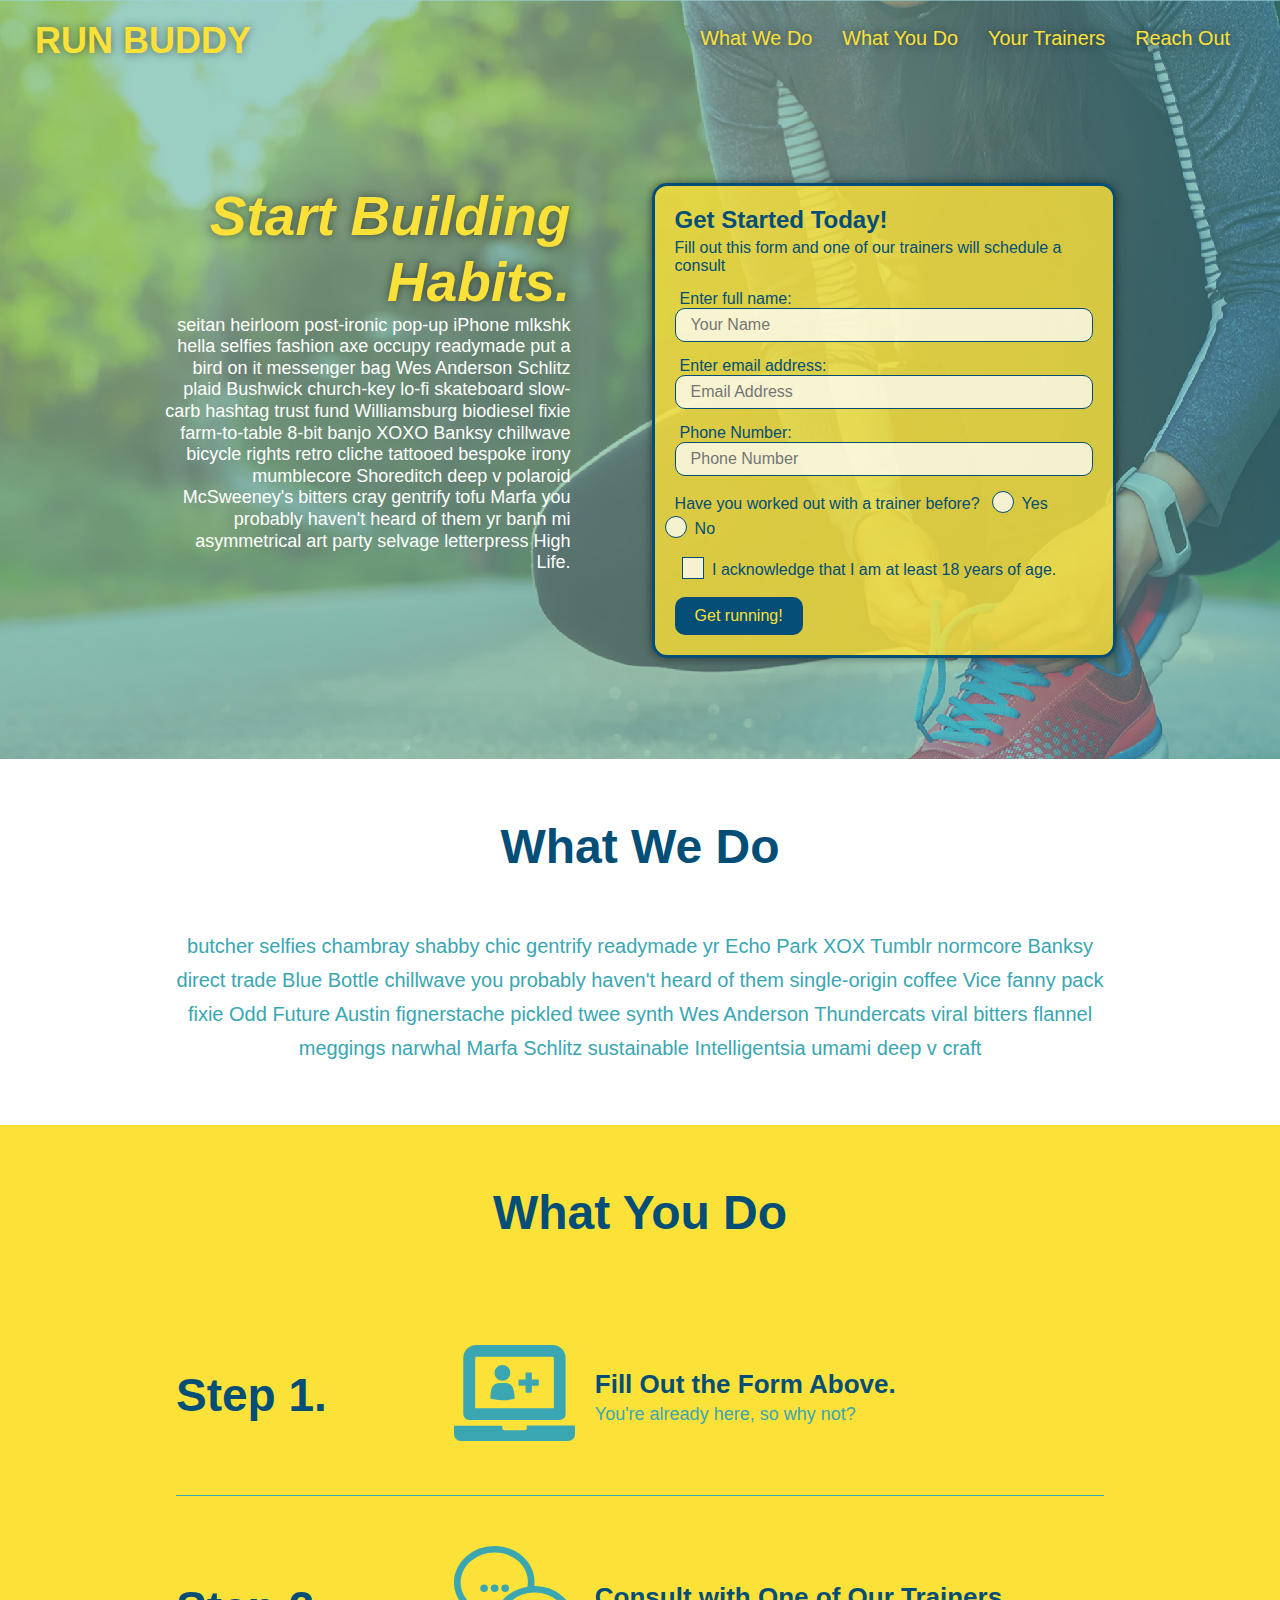
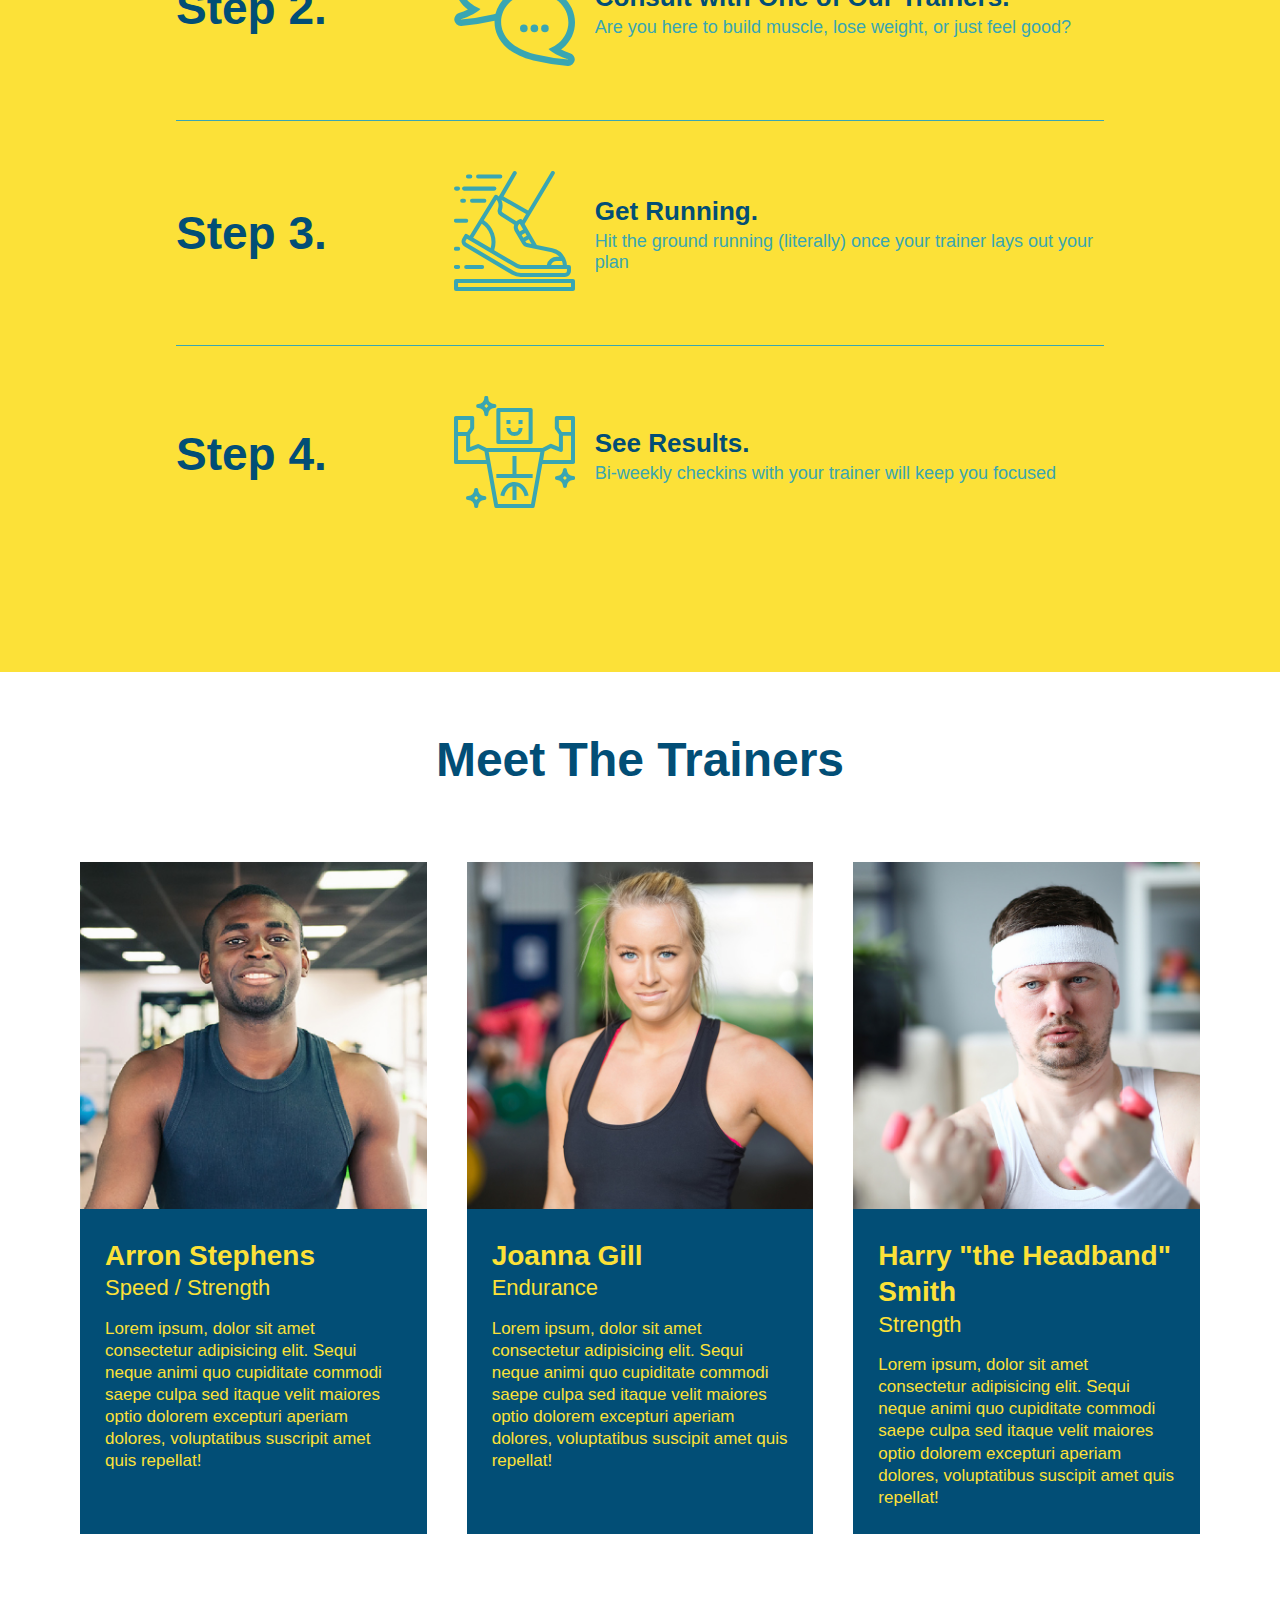
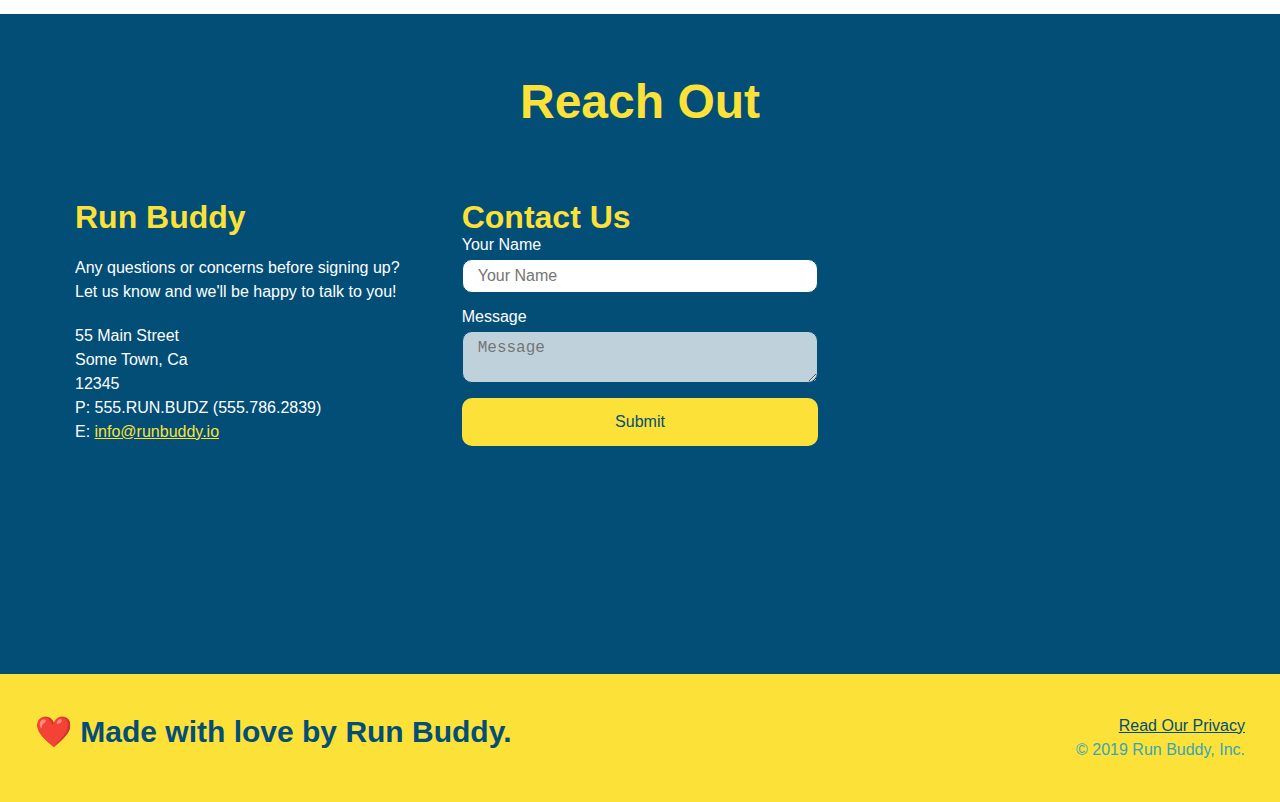
<file: index.html>
<!DOCTYPE html>
<html lang="en">

<head>
    <meta charset="UTF-8" />
    <meta name="viewport" content="width=device-width, initial-scale=1.0" />
    <title>RUN BUDDY</title>
    <link rel="stylesheet" href="./assets/css/style.css" />
</head>

<body>
    <!-- navigation -->
    <header>
        <h1>
            <a href="/">
                RUN BUDDY
            </a>
        </h1>
        <nav>
            <!-- Unordered list element -->
            <ul>
                <!-- List item element-->
                <li>
                    <!-- Anchor element -->
                    <a href="#what-we-do">What We Do</a>
                </li>
                <li>
                    <a href="#what-you-do">What You Do</a>
                </li>
                <li>
                    <a href="#your-trainers">Your Trainers</a>
                </li>
                <li>
                    <a href="#reach-out">Reach Out</a>
                </li>
            </ul>
        </nav>
    </header>

    <!-- hero/jumbotron -->
    <section class="hero">
        <div class="hero-cta">
            <h2>Start Building Habits.</h2>
            <p>
              seitan heirloom post-ironic pop-up iPhone mlkshk hella selfies fashion axe occupy readymade put a bird on it messenger bag Wes Anderson Schlitz plaid Bushwick church-key lo-fi skateboard slow-carb hashtag trust fund Williamsburg biodiesel fixie farm-to-table 8-bit banjo XOXO Banksy chillwave bicycle rights retro cliche tattooed bespoke irony mumblecore Shoreditch deep v polaroid McSweeney's bitters cray gentrify tofu Marfa you probably haven't heard of them yr banh mi asymmetrical art party selvage letterpress High Life.
            </p>
          </div>
        <div class="hero-form">
            <h3>Get Started Today!</h3>
            <p>Fill out this form and one of our trainers will schedule a consult</p>
            <form>
                <label for="name">Enter full name:</label>
                <input type="text" placeholder="Your Name" name="name" id="name" class="form-input" />
                <label for="email">Enter email address:</label>
                <input type="text" placeholder="Email Address" name="email" id="email" class="form-input"/>
                <label for="phone">Phone Number:</label>
                <input type="text" placeholder="Phone Number" name="phone" id="phone" class="form-input"/>
                <p>
                    Have you worked out with a trainer before?
                    <span class="radio-wrapper">
                        <input type="radio" name="trainer-confirm" id="trainer-yes" />
                        <label for="trainer-yes">Yes</label>
                    </span>
                    <span class="radio-wrapper">
                        <input type="radio" name="trainer-confirm" id="trainer-no" />
                        <label for="trainer-no">No</label>
                    </span>
                </p>
                <p>
                    <span class="checkbox-wrapper">
                        <input type="checkbox" name="age-confirm" id="checkbox" />    
                        <label for="checkbox">I acknowledge that I am at least 18 years of age.</label>
                    </span>
                </p>
                <button type="submit">
                    Get running!
                </button>
            </form>
        </div>
    </section>

        <!-- "what we do" section -->
        <section id="what-we-do" class="intro">
            <div class="flex-row">
                <h2 class="section-title primary-border">What We Do</h2>
            </div>
            <div class="flex-row">
                <p>
                    butcher selfies chambray shabby chic gentrify readymade yr Echo Park XOX Tumblr normcore Banksy direct trade Blue
                    Bottle chillwave you probably haven't heard of them single-origin coffee Vice fanny pack fixie Odd Future Austin 
                    fignerstache pickled twee synth Wes Anderson Thundercats viral bitters flannel meggings narwhal Marfa Schlitz 
                    sustainable Intelligentsia umami deep v craft
                </p>
            </div>
        </section>

        <!-- "what you do" section-->
        <section id="what-you-do" class="steps">
            <div class="flex-row">
                <h2 class="section-title secondary-border">What You Do</h2>
            </div>

            <div class="step">
                <h3>Step 1.</h3>
                <div class="step-info">
                    <div class="step-img">
                        <img src="./assets/images/step-1.svg" alt="" />
                    </div>
                    <div class="step-text"> 
                        <h4>Fill Out the Form Above.</h4>
                        <p>You're already here, so why not?</p>
                    </div>
                </div>
            </div>        

            <div class="step">
                <h3>Step 2.</h3>
                <div class="step-info">
                    <div class="step-img">
                        <img src="./assets/images/step-2.svg" alt="" />
                    </div>
                    <div class="step-text"> 
                        <h4>Consult with One of Our Trainers.</h4>
                        <p>Are you here to build muscle, lose weight, or just feel good?</p>
                    </div>
                </div>
            </div>

            <div class="step">
                <h3>Step 3.</h3>
                <div class="step-info">
                    <div class="step-img">
                        <img src="./assets/images/step-3.svg" alt="" />
                    </div>
                    <div class="step-text"> 
                        <h4>Get Running.</h4>
                        <p>Hit the ground running (literally) once your trainer lays out your plan</p>
                    </div>
                </div>
            </div>

            <div class="step">
                <h3>Step 4.</h3>
                <div class="step-info">
                    <div class="step-img">
                        <img src="./assets/images/step-4.svg" alt="" />
                    </div>
                    <div class="step-text"> 
                        <h4>See Results.</h4>
                        <p>Bi-weekly checkins with your trainer will keep you focused</p>
                    </div>
                </div>
            </div>
        </section>

        <!-- "meet the trainers" section -->
        <section id="your-trainers">
            <div class="flex-row">
                <h2 class="section-title primary-border">Meet The Trainers</h2>
            </div>

            <div class="trainers">
                <article class="trainer">
                    <img src="./assets/images/trainer-1.jpg" alt="Arron Stephens in his workout, ready to pump iron" />
                    <div class="trainer-bio">
                        <h3>Arron Stephens</h3>
                        <h4>Speed / Strength</h4>
                        <p>
                        Lorem ipsum, dolor sit amet consectetur adipisicing elit. Sequi neque animi quo cupiditate commodi saepe culpa 
                        sed
                        itaque velit maiores optio dolorem excepturi aperiam dolores, voluptatibus suscripit amet quis repellat!
                        </p>
                    </div>
                </article>

                <!-- second trainer bio -->
                <article class= "trainer">
                    <img src="./assets/images/trainer-2.jpg" alt="Joanna Gill cooling off after a workout" />
                    <div class="trainer-bio">
                        <h3>Joanna Gill</h3>
                        <h4>Endurance</h4>
                        <p>
                            Lorem ipsum, dolor sit amet consectetur adipisicing elit. Sequi neque animi quo cupiditate commodi saepe culpa
                            sed
                            itaque velit maiores optio dolorem excepturi aperiam dolores, voluptatibus suscipit amet quis repellat!
                        </p>
                    </div>
                </article>
                

                <!-- third trainer bio -->
                <article class="trainer">
                <img src="./assets/images/trainer-3.jpg" alt="Harry Smith wearing a headband and lifting comically small pink weights" />
                    <div class="trainer-bio">
                        <h3>Harry "the Headband" Smith</h3>
                        <h4>Strength</h4>
                        <p>
                            Lorem ipsum, dolor sit amet consectetur adipisicing elit. Sequi neque animi quo cupiditate commodi saepe culpa 
                            sed
                            itaque velit maiores optio dolorem excepturi aperiam dolores, voluptatibus suscipit amet quis repellat!
                        </p>
                    </div>
                </article>
            </div>    
        </section>

        <!-- "reach out" section -->
        <section id="reach-out" class="contact">
            <div class ="flex-row">
                <h2 class="section-title secondary-border">Reach Out</h2>
            </div>
            <div class="contact-info">
                <div>
                    <h3>Run Buddy</h3>
                    <p>
                        Any questions or concerns before signing up?
                        <br />
                        Let us know and we'll be happy to talk to you!
                    </p>

                    <address>
                        55 Main Street <br />
                        Some Town, Ca <br />
                        12345<br />
                        P: 555.RUN.BUDZ (555.786.2839)<br />
                        E: <a href="mailto:info@runbuddy.io">info@runbuddy.io</a>
                    </address>

                </div>

                <div class="contact-form">
                    <h3>Contact Us</h3>
                    <form>
                       <label for="contact-name">Your Name</label>
                       <input type="text" id="contact-name" placeholder="Your Name" />
                  
                       <label for="contact-message">Message</label>
                       <textarea id="contact-message" placeholder="Message"></textarea>
                  
                       <button type="submit">Submit</button>
                    </form>
                </div>
                
                <iframe
                    src="https://www.google.com/maps/embed?pb=!1m18!1m12!1m3!1d3234.9745314530587!2d-86.46523548436878!3d35.825100580161035!2m3!1f0!2f0!3f0!3m2!1i1024!2i768!4f13.1!3m3!1m2!1s0x8863f6540aa72759%3A0x8a58e67d8eaa101c!2s1941%20Alysheba%20Run%2C%20Murfreesboro%2C%20TN%2037128!5e0!3m2!1sen!2sus!4v1613347641518!5m2!1sen!2sus" width="600" height="450" frameborder="0" style="border:0;" allowfullscreen="" aria-hidden="false" tabindex="0"
                    frameborder="0" style="border:0" allowfullscreen>
                </iframe>
                
            </div>
        </section>

        <!-- footer -->
        <footer>
            <h2>❤️ Made with love by Run Buddy.</h2>
            <div>
                <a href="./privacy-policy.html">Read Our Privacy</a><br />
                &copy; 2019 Run Buddy, Inc.
            </div>
        </footer>
    </body>

</html>
</file>
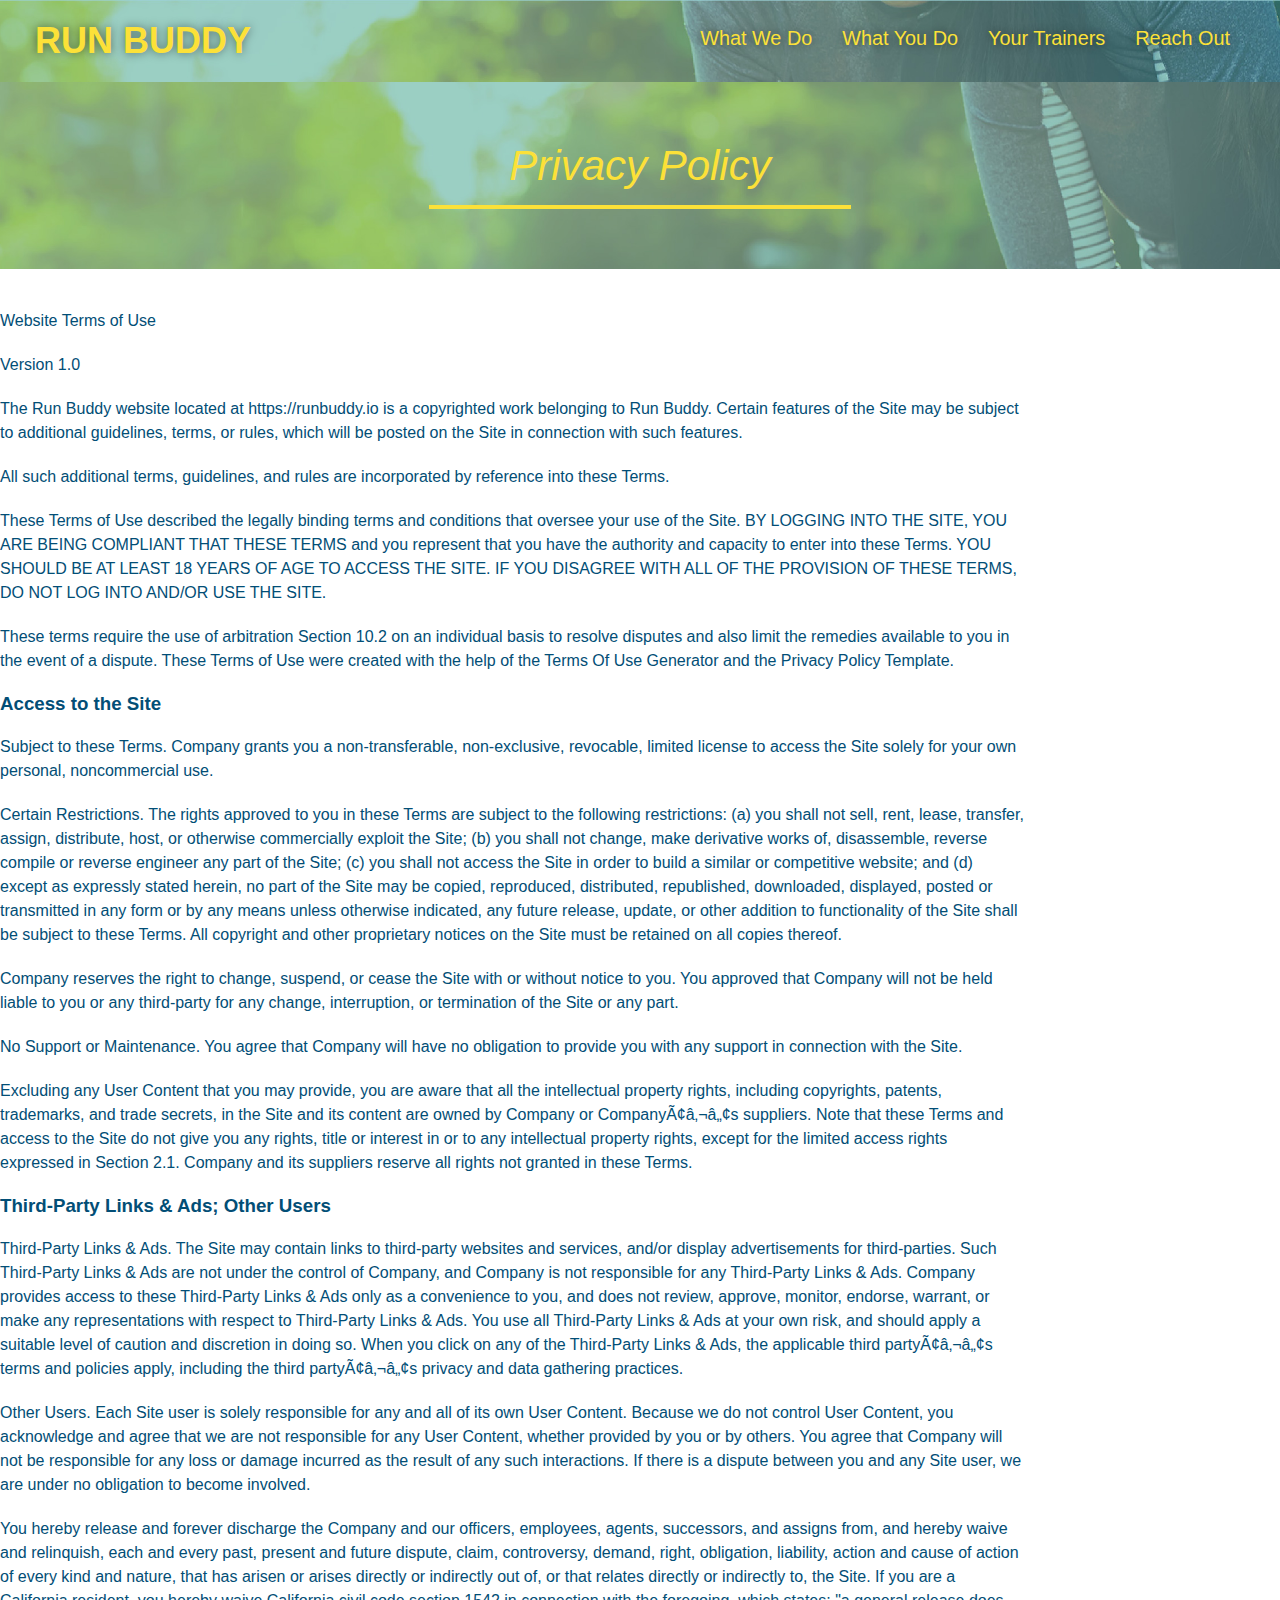
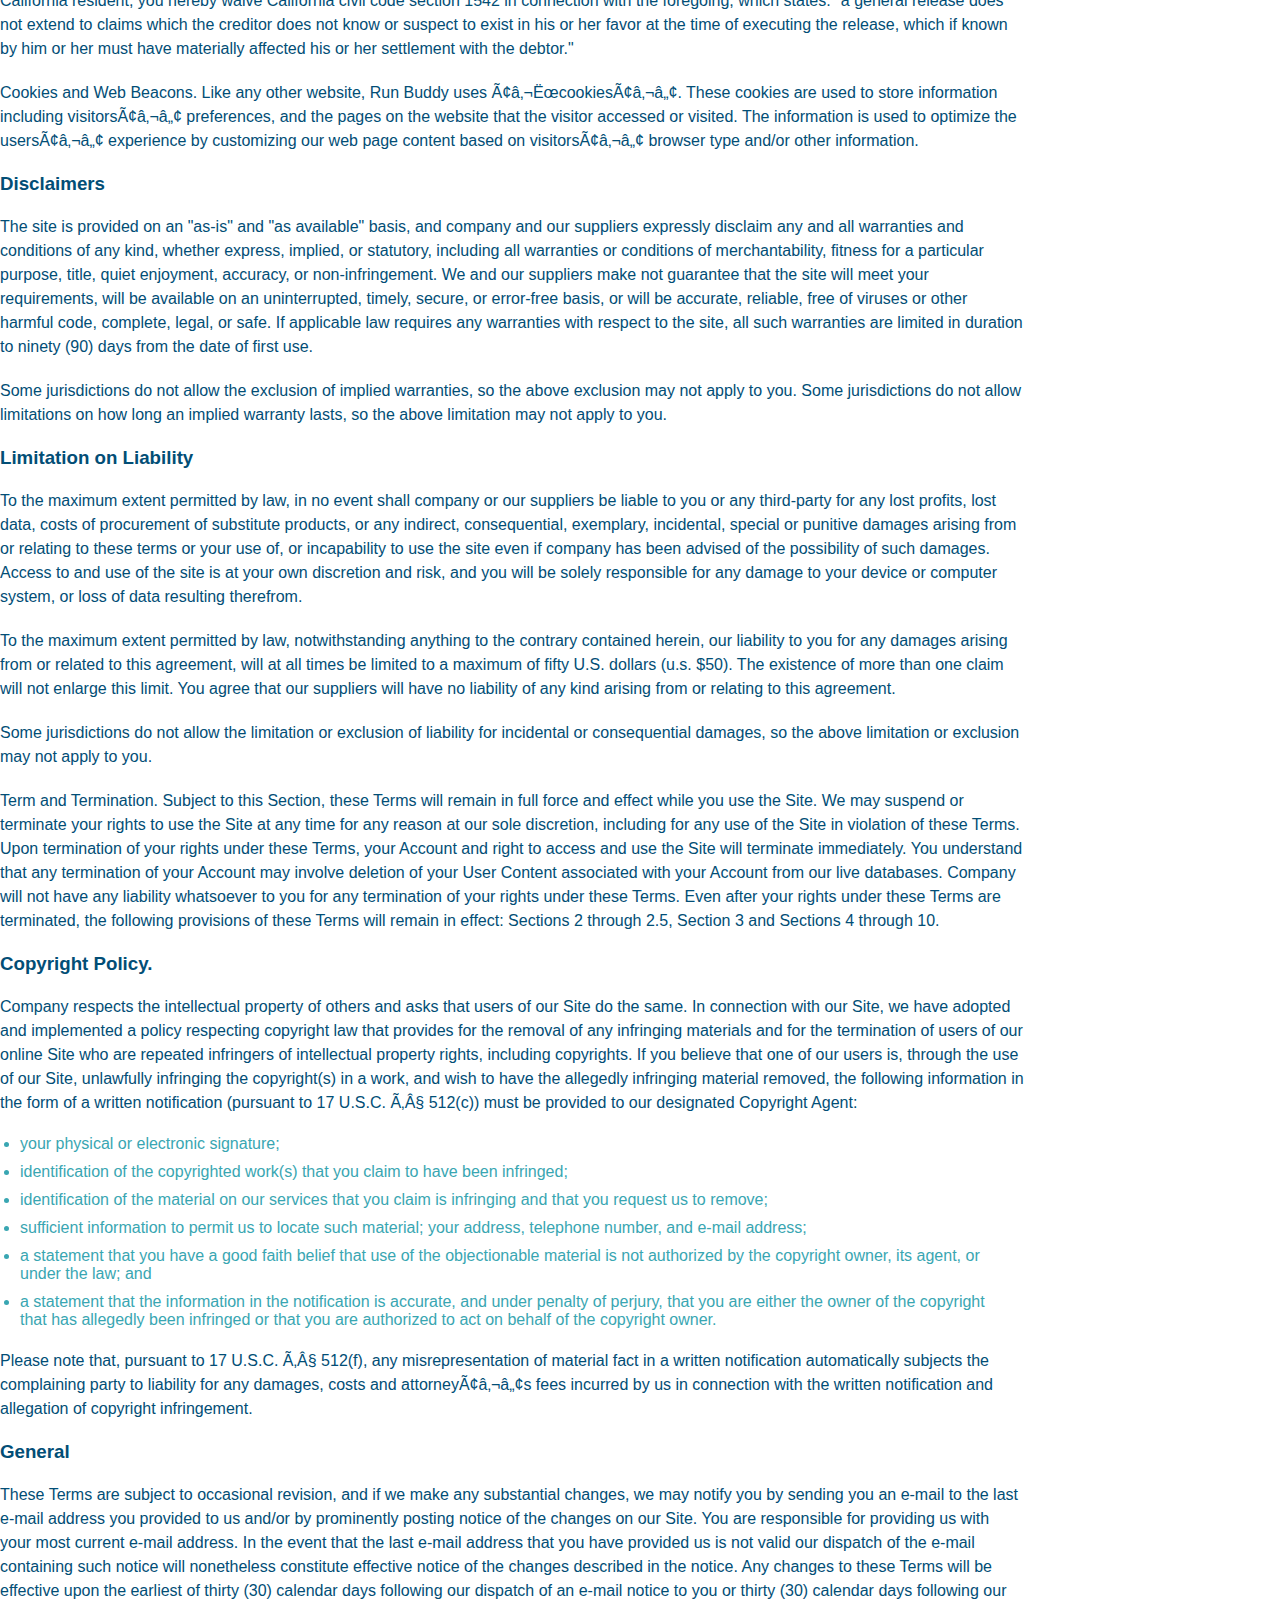
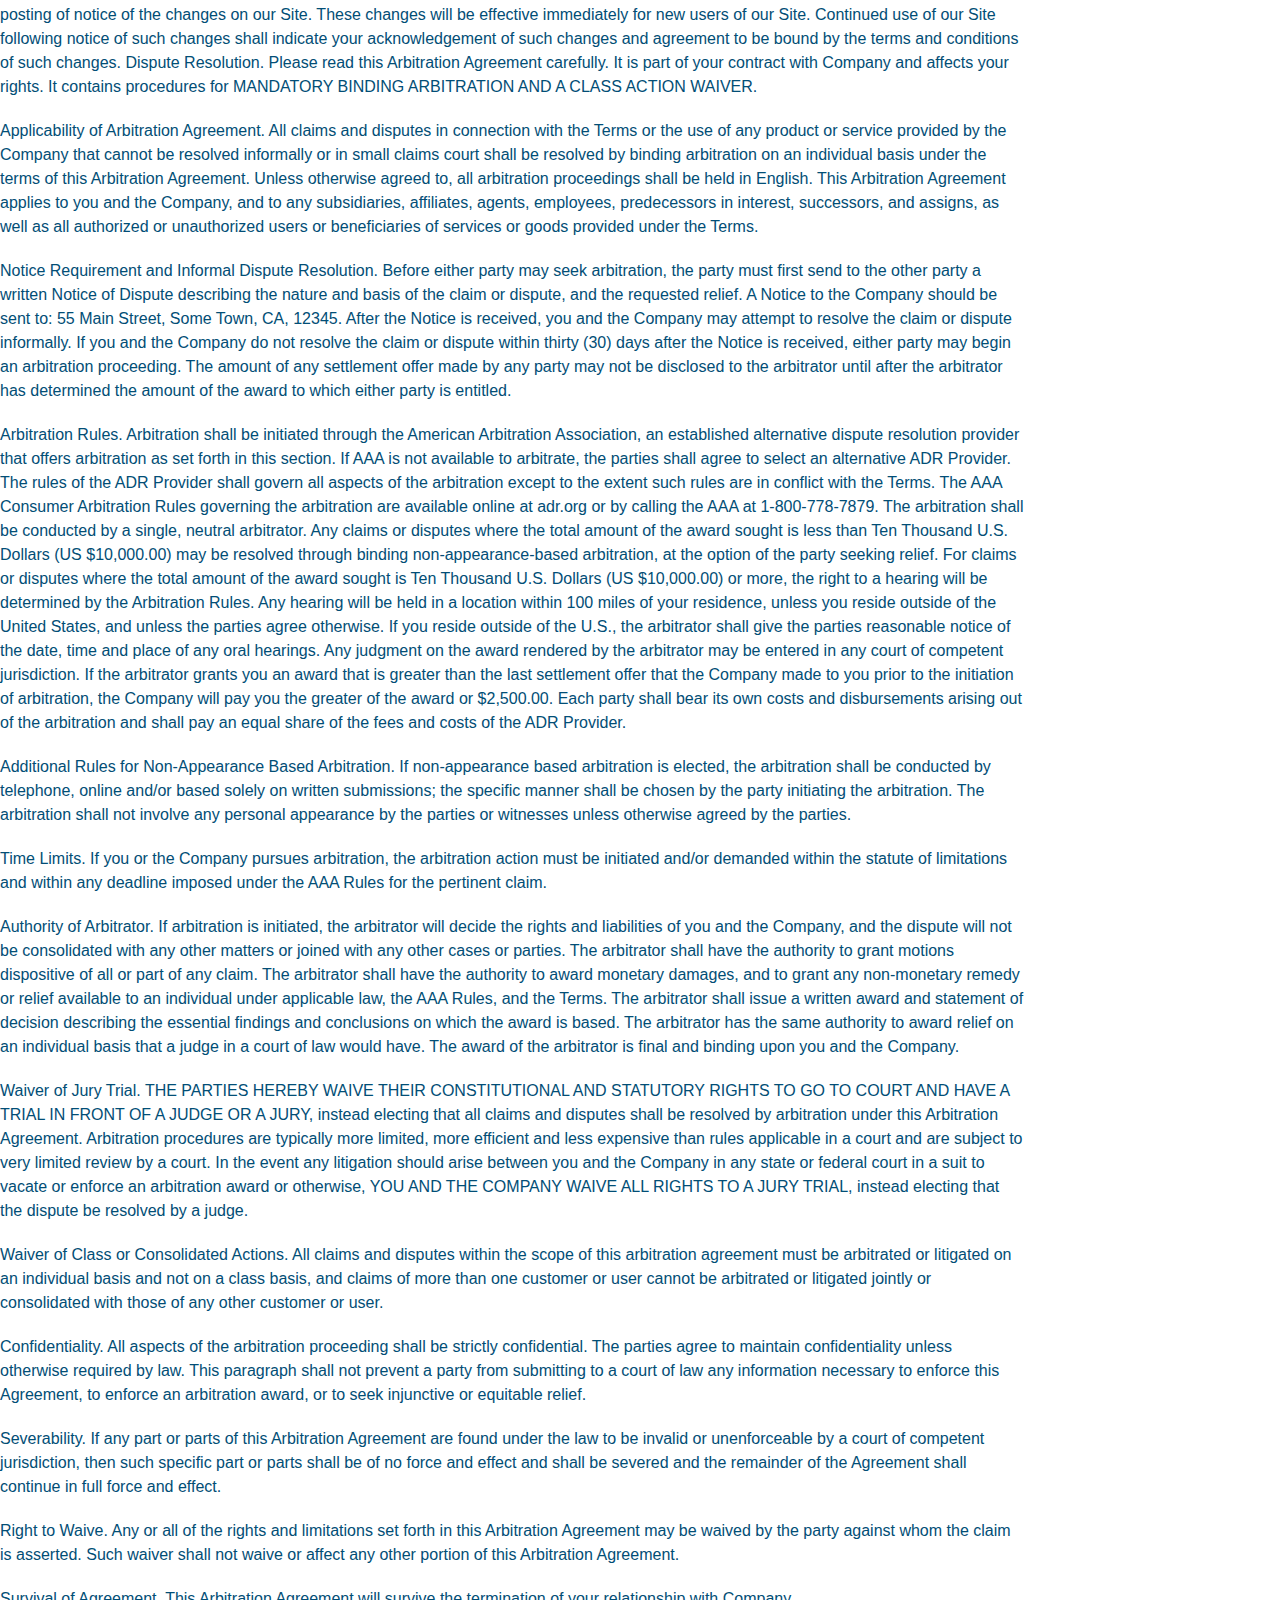
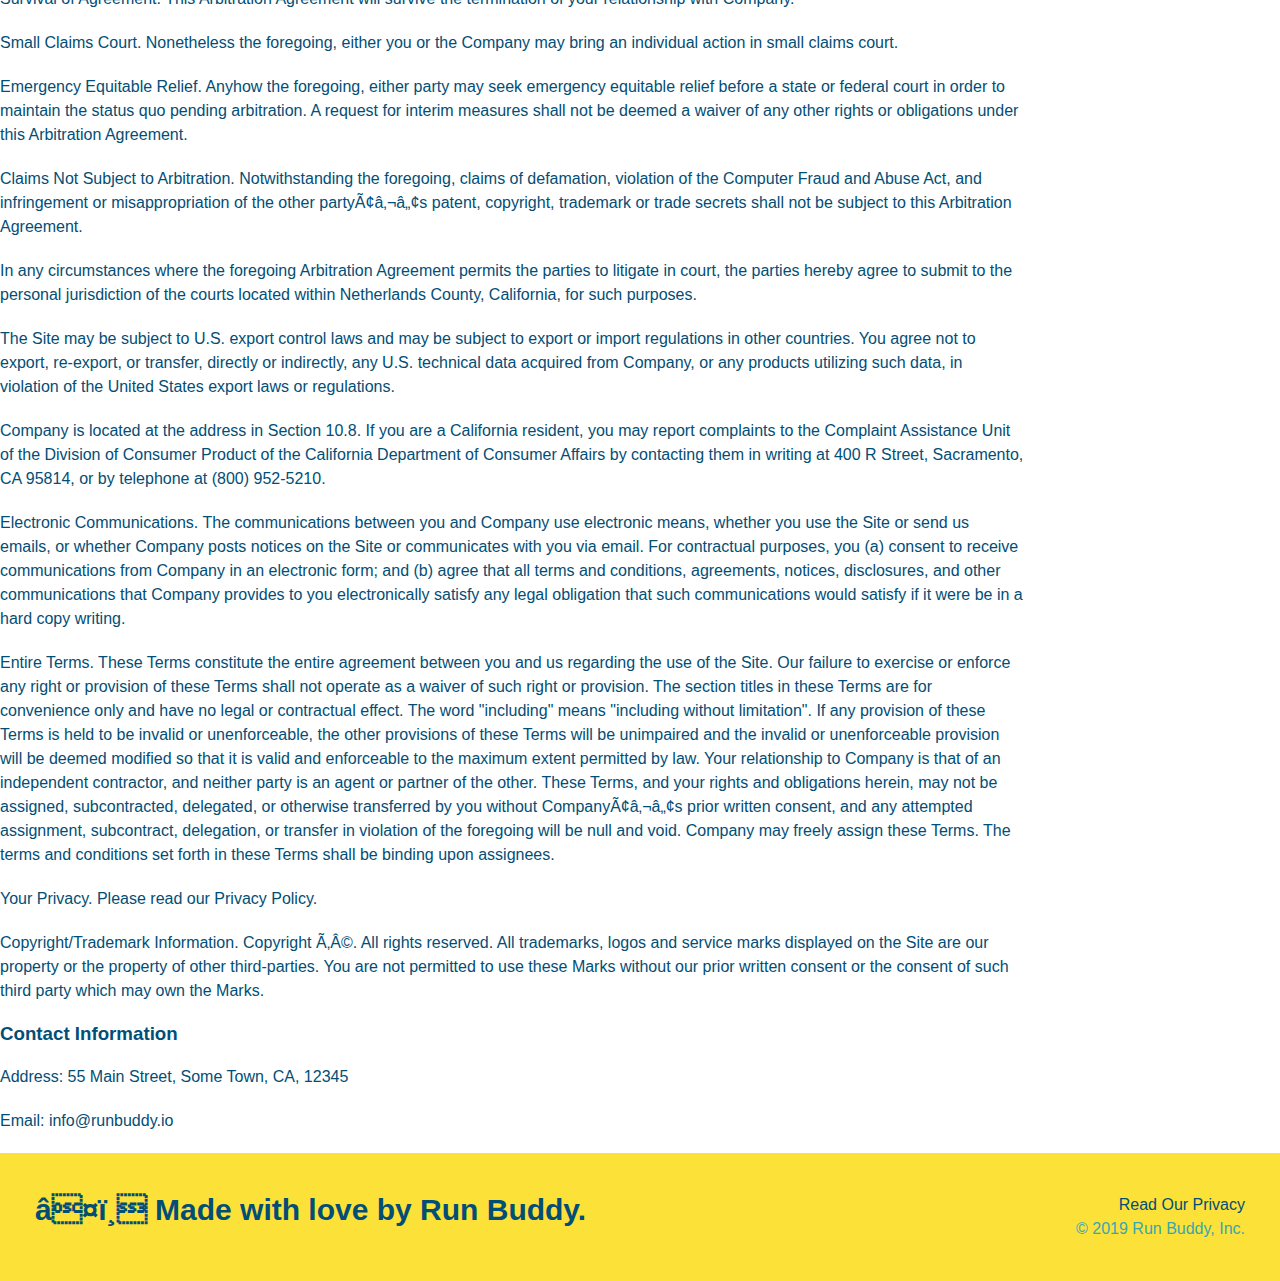
<file: privacy-policy.html>
<!DOCTYPE html>
<html lang="en">
    <head>
        <meta charset="UTF=8" />
        <meta name="viewport" content="width=device-width, initial-scale=1.0" />
        <title>Privacy Policy - Run Buddy</title>
        <link rel="stylesheet" href="./assets/css/style.css" />
        <link rel="stylesheet" href="./assets/css/secondary-styles.css" />
    </head>
    
    <body>
        <!-- navigation -->
    <header>
        <h1>
            <a href="/">
                RUN BUDDY
            </a>
        </h1>
        <nav>
            <!-- Unordered list element -->
            <ul>
                <!-- List item element-->
                <li>
                    <!-- Anchor element -->
                    <a href="./index.html#what-we-do">What We Do</a>
                </li>
                <li>
                    <a href="./index.html#what-you-do">What You Do</a>
                </li>
                <li>
                    <a href="./index.html#your-trainers">Your Trainers</a>
                </li>
                <li>
                    <a href="./index.html#reach-out">Reach Out</a>
                </li>
            </ul>
        </nav>
    </header>
    <section class="hero">
        <h2 class="page-title">
            Privacy Policy
        </h2>
    </section>
    <article class="secondary-content">
        <p>
            Website Terms of Use
          </p>
    
          <p>
            Version 1.0
          </p>
    
          <p>
            The Run Buddy website located at https://runbuddy.io is a copyrighted work belonging to Run Buddy. Certain
            features of the Site may be subject to additional guidelines, terms, or rules, which will be posted on the Site
            in connection with such features.
          </p>
    
          <p>
            All such additional terms, guidelines, and rules are incorporated by reference into these Terms.
          </p>
    
          <p>
            These Terms of Use described the legally binding terms and conditions that oversee your use of the Site. BY
            LOGGING INTO THE SITE, YOU ARE BEING COMPLIANT THAT THESE TERMS and you represent that you have the authority
            and capacity to enter into these Terms. YOU SHOULD BE AT LEAST 18 YEARS OF AGE TO ACCESS THE SITE. IF YOU
            DISAGREE WITH ALL OF THE PROVISION OF THESE TERMS, DO NOT LOG INTO AND/OR USE THE SITE.
          </p>
    
          <p>
            These terms require the use of arbitration Section 10.2 on an individual basis to resolve disputes and also
            limit the remedies available to you in the event of a dispute. These Terms of Use were created with the help of
            the Terms Of Use Generator and the Privacy Policy Template.
          </p>
    
          <h3>
            Access to the Site
          </h3>
    
          <p>
            Subject to these Terms. Company grants you a non-transferable, non-exclusive, revocable, limited license to
            access the Site solely for your own personal, noncommercial use.
          </p>
    
          <p>
            Certain Restrictions. The rights approved to you in these Terms are subject to the following restrictions: (a)
            you shall not sell, rent, lease, transfer, assign, distribute, host, or otherwise commercially exploit the Site;
            (b) you shall not change, make derivative works of, disassemble, reverse compile or reverse engineer any part of
            the Site; (c) you shall not access the Site in order to build a similar or competitive website; and (d) except
            as expressly stated herein, no part of the Site may be copied, reproduced, distributed, republished, downloaded,
            displayed, posted or transmitted in any form or by any means unless otherwise indicated, any future release,
            update, or other addition to functionality of the Site shall be subject to these Terms. All copyright and other
            proprietary notices on the Site must be retained on all copies thereof.
          </p>
    
          <p>
            Company reserves the right to change, suspend, or cease the Site with or without notice to you. You approved
            that Company will not be held liable to you or any third-party for any change, interruption, or termination of
            the Site or any part.
          </p>
    
          <p>
            No Support or Maintenance. You agree that Company will have no obligation to provide you with any support in
            connection with the Site.
          </p>
    
          <p>
            Excluding any User Content that you may provide, you are aware that all the intellectual property rights,
            including copyrights, patents, trademarks, and trade secrets, in the Site and its content are owned by Company
            or Companyâ€™s suppliers. Note that these Terms and access to the Site do not give you any rights, title or
            interest in or to any intellectual property rights, except for the limited access rights expressed in Section
            2.1. Company and its suppliers reserve all rights not granted in these Terms.
          </p>
    
          <h3>
            Third-Party Links & Ads; Other Users
          </h3>
    
          <p>
            Third-Party Links & Ads. The Site may contain links to third-party websites and services, and/or display
            advertisements for third-parties. Such Third-Party Links & Ads are not under the control of Company, and Company
            is not responsible for any Third-Party Links & Ads. Company provides access to these Third-Party Links & Ads
            only as a convenience to you, and does not review, approve, monitor, endorse, warrant, or make any
            representations with respect to Third-Party Links & Ads. You use all Third-Party Links & Ads at your own risk,
            and should apply a suitable level of caution and discretion in doing so. When you click on any of the
            Third-Party Links & Ads, the applicable third partyâ€™s terms and policies apply, including the third partyâ€™s
            privacy and data gathering practices.
          </p>
    
          <p>
            Other Users. Each Site user is solely responsible for any and all of its own User Content. Because we do not
            control User Content, you acknowledge and agree that we are not responsible for any User Content, whether
            provided by you or by others. You agree that Company will not be responsible for any loss or damage incurred as
            the result of any such interactions. If there is a dispute between you and any Site user, we are under no
            obligation to become involved.
          </p>
    
          <p>
            You hereby release and forever discharge the Company and our officers, employees, agents, successors, and
            assigns from, and hereby waive and relinquish, each and every past, present and future dispute, claim,
            controversy, demand, right, obligation, liability, action and cause of action of every kind and nature, that has
            arisen or arises directly or indirectly out of, or that relates directly or indirectly to, the Site. If you are
            a California resident, you hereby waive California civil code section 1542 in connection with the foregoing,
            which states: "a general release does not extend to claims which the creditor does not know or suspect to exist
            in his or her favor at the time of executing the release, which if known by him or her must have materially
            affected his or her settlement with the debtor."
          </p>
    
          <p>
            Cookies and Web Beacons. Like any other website, Run Buddy uses â€˜cookiesâ€™. These cookies are used to store
            information including visitorsâ€™ preferences, and the pages on the website that the visitor accessed or visited.
            The information is used to optimize the usersâ€™ experience by customizing our web page content based on visitorsâ€™
            browser type and/or other information.
          </p>
    
          <h3>
            Disclaimers
          </h3>
    
          <p>
            The site is provided on an "as-is" and "as available" basis, and company and our suppliers expressly disclaim
            any and all warranties and conditions of any kind, whether express, implied, or statutory, including all
            warranties or conditions of merchantability, fitness for a particular purpose, title, quiet enjoyment, accuracy,
            or non-infringement. We and our suppliers make not guarantee that the site will meet your requirements, will be
            available on an uninterrupted, timely, secure, or error-free basis, or will be accurate, reliable, free of
            viruses or other harmful code, complete, legal, or safe. If applicable law requires any warranties with respect
            to the site, all such warranties are limited in duration to ninety (90) days from the date of first use.
          </p>
    
          <p>
            Some jurisdictions do not allow the exclusion of implied warranties, so the above exclusion may not apply to
            you. Some jurisdictions do not allow limitations on how long an implied warranty lasts, so the above limitation
            may not apply to you.
          </p>
    
          <h3>
            Limitation on Liability
          </h3>
    
          <p>
            To the maximum extent permitted by law, in no event shall company or our suppliers be liable to you or any
            third-party for any lost profits, lost data, costs of procurement of substitute products, or any indirect,
            consequential, exemplary, incidental, special or punitive damages arising from or relating to these terms or
            your use of, or incapability to use the site even if company has been advised of the possibility of such
            damages. Access to and use of the site is at your own discretion and risk, and you will be solely responsible
            for any damage to your device or computer system, or loss of data resulting therefrom.
          </p>
    
          <p>
            To the maximum extent permitted by law, notwithstanding anything to the contrary contained herein, our liability
            to you for any damages arising from or related to this agreement, will at all times be limited to a maximum of
            fifty U.S. dollars (u.s. $50). The existence of more than one claim will not enlarge this limit. You agree that
            our suppliers will have no liability of any kind arising from or relating to this agreement.
          </p>
    
          <p>
            Some jurisdictions do not allow the limitation or exclusion of liability for incidental or consequential
            damages, so the above limitation or exclusion may not apply to you.
          </p>
    
          <p>
            Term and Termination. Subject to this Section, these Terms will remain in full force and effect while you use
            the Site. We may suspend or terminate your rights to use the Site at any time for any reason at our sole
            discretion, including for any use of the Site in violation of these Terms. Upon termination of your rights under
            these Terms, your Account and right to access and use the Site will terminate immediately. You understand that
            any termination of your Account may involve deletion of your User Content associated with your Account from our
            live databases. Company will not have any liability whatsoever to you for any termination of your rights under
            these Terms. Even after your rights under these Terms are terminated, the following provisions of these Terms
            will remain in effect: Sections 2 through 2.5, Section 3 and Sections 4 through 10.
          </p>
    
          <h3>
            Copyright Policy.
          </h3>
    
          <p>
            Company respects the intellectual property of others and asks that users of our Site do the same. In connection
            with our Site, we have adopted and implemented a policy respecting copyright law that provides for the removal
            of any infringing materials and for the termination of users of our online Site who are repeated infringers of
            intellectual property rights, including copyrights. If you believe that one of our users is, through the use of
            our Site, unlawfully infringing the copyright(s) in a work, and wish to have the allegedly infringing material
            removed, the following information in the form of a written notification (pursuant to 17 U.S.C. Â§ 512(c)) must
            be provided to our designated Copyright Agent:
          </p>
    
          <ul>
            <li>
              your physical or electronic signature;
            </li>
            <li>
              identification of the copyrighted work(s) that you claim to have been infringed;
            </li>
            <li>
              identification of the material on our services that you claim is infringing and that you request us to remove;
            </li>
            <li>
              sufficient information to permit us to locate such material; your address, telephone number, and e-mail
              address;
            </li>
            <li>
              a statement that you have a good faith belief that use of the objectionable material is not authorized by the
              copyright owner, its agent, or under the law; and
            </li>
            <li>
              a statement that the information in the notification is accurate, and under penalty of perjury, that you are
              either the owner of the copyright that has allegedly been infringed or that you are authorized to act on
              behalf of the copyright owner.
            </li>
          </ul>
    
          <p>
            Please note that, pursuant to 17 U.S.C. Â§ 512(f), any misrepresentation of material fact in a written
            notification automatically subjects the complaining party to liability for any damages, costs and attorneyâ€™s
            fees incurred by us in connection with the written notification and allegation of copyright infringement.
          </p>
    
          <h3>
            General
          </h3>
    
          <p>
            These Terms are subject to occasional revision, and if we make any substantial changes, we may notify you by
            sending you an e-mail to the last e-mail address you provided to us and/or by prominently posting notice of the
            changes on our Site. You are responsible for providing us with your most current e-mail address. In the event
            that the last e-mail address that you have provided us is not valid our dispatch of the e-mail containing such
            notice will nonetheless constitute effective notice of the changes described in the notice. Any changes to these
            Terms will be effective upon the earliest of thirty (30) calendar days following our dispatch of an e-mail
            notice to you or thirty (30) calendar days following our posting of notice of the changes on our Site. These
            changes will be effective immediately for new users of our Site. Continued use of our Site following notice of
            such changes shall indicate your acknowledgement of such changes and agreement to be bound by the terms and
            conditions of such changes. Dispute Resolution. Please read this Arbitration Agreement carefully. It is part of
            your contract with Company and affects your rights. It contains procedures for MANDATORY BINDING ARBITRATION AND
            A CLASS ACTION WAIVER.
          </p>
    
          <p>
            Applicability of Arbitration Agreement. All claims and disputes in connection with the Terms or the use of any
            product or service provided by the Company that cannot be resolved informally or in small claims court shall be
            resolved by binding arbitration on an individual basis under the terms of this Arbitration Agreement. Unless
            otherwise agreed to, all arbitration proceedings shall be held in English. This Arbitration Agreement applies to
            you and the Company, and to any subsidiaries, affiliates, agents, employees, predecessors in interest,
            successors, and assigns, as well as all authorized or unauthorized users or beneficiaries of services or goods
            provided under the Terms.
          </p>
    
          <p>
            Notice Requirement and Informal Dispute Resolution. Before either party may seek arbitration, the party must
            first send to the other party a written Notice of Dispute describing the nature and basis of the claim or
            dispute, and the requested relief. A Notice to the Company should be sent to: 55 Main Street, Some Town, CA,
            12345. After the Notice is received, you and the Company may attempt to resolve the claim or dispute informally.
            If you and the Company do not resolve the claim or dispute within thirty (30) days after the Notice is received,
            either party may begin an arbitration proceeding. The amount of any settlement offer made by any party may not
            be disclosed to the arbitrator until after the arbitrator has determined the amount of the award to which either
            party is entitled.
          </p>
    
          <p>
            Arbitration Rules. Arbitration shall be initiated through the American Arbitration Association, an established
            alternative dispute resolution provider that offers arbitration as set forth in this section. If AAA is not
            available to arbitrate, the parties shall agree to select an alternative ADR Provider. The rules of the ADR
            Provider shall govern all aspects of the arbitration except to the extent such rules are in conflict with the
            Terms. The AAA Consumer Arbitration Rules governing the arbitration are available online at adr.org or by
            calling the AAA at 1-800-778-7879. The arbitration shall be conducted by a single, neutral arbitrator. Any
            claims or disputes where the total amount of the award sought is less than Ten Thousand U.S. Dollars (US
            $10,000.00) may be resolved through binding non-appearance-based arbitration, at the option of the party seeking
            relief. For claims or disputes where the total amount of the award sought is Ten Thousand U.S. Dollars (US
            $10,000.00) or more, the right to a hearing will be determined by the Arbitration Rules. Any hearing will be
            held in a location within 100 miles of your residence, unless you reside outside of the United States, and
            unless the parties agree otherwise. If you reside outside of the U.S., the arbitrator shall give the parties
            reasonable notice of the date, time and place of any oral hearings. Any judgment on the award rendered by the
            arbitrator may be entered in any court of competent jurisdiction. If the arbitrator grants you an award that is
            greater than the last settlement offer that the Company made to you prior to the initiation of arbitration, the
            Company will pay you the greater of the award or $2,500.00. Each party shall bear its own costs and
            disbursements arising out of the arbitration and shall pay an equal share of the fees and costs of the ADR
            Provider.
          </p>
    
          <p>
            Additional Rules for Non-Appearance Based Arbitration. If non-appearance based arbitration is elected, the
            arbitration shall be conducted by telephone, online and/or based solely on written submissions; the specific
            manner shall be chosen by the party initiating the arbitration. The arbitration shall not involve any personal
            appearance by the parties or witnesses unless otherwise agreed by the parties.
          </p>
    
          <p>
            Time Limits. If you or the Company pursues arbitration, the arbitration action must be initiated and/or demanded
            within the statute of limitations and within any deadline imposed under the AAA Rules for the pertinent claim.
          </p>
    
          <p>
            Authority of Arbitrator. If arbitration is initiated, the arbitrator will decide the rights and liabilities of
            you and the Company, and the dispute will not be consolidated with any other matters or joined with any other
            cases or parties. The arbitrator shall have the authority to grant motions dispositive of all or part of any
            claim. The arbitrator shall have the authority to award monetary damages, and to grant any non-monetary remedy
            or relief available to an individual under applicable law, the AAA Rules, and the Terms. The arbitrator shall
            issue a written award and statement of decision describing the essential findings and conclusions on which the
            award is based. The arbitrator has the same authority to award relief on an individual basis that a judge in a
            court of law would have. The award of the arbitrator is final and binding upon you and the Company.
          </p>
    
          <p>
            Waiver of Jury Trial. THE PARTIES HEREBY WAIVE THEIR CONSTITUTIONAL AND STATUTORY RIGHTS TO GO TO COURT AND HAVE
            A TRIAL IN FRONT OF A JUDGE OR A JURY, instead electing that all claims and disputes shall be resolved by
            arbitration under this Arbitration Agreement. Arbitration procedures are typically more limited, more efficient
            and less expensive than rules applicable in a court and are subject to very limited review by a court. In the
            event any litigation should arise between you and the Company in any state or federal court in a suit to vacate
            or enforce an arbitration award or otherwise, YOU AND THE COMPANY WAIVE ALL RIGHTS TO A JURY TRIAL, instead
            electing that the dispute be resolved by a judge.
          </p>
    
          <p>
            Waiver of Class or Consolidated Actions. All claims and disputes within the scope of this arbitration agreement
            must be arbitrated or litigated on an individual basis and not on a class basis, and claims of more than one
            customer or user cannot be arbitrated or litigated jointly or consolidated with those of any other customer or
            user.
          </p>
    
          <p>
            Confidentiality. All aspects of the arbitration proceeding shall be strictly confidential. The parties agree to
            maintain confidentiality unless otherwise required by law. This paragraph shall not prevent a party from
            submitting to a court of law any information necessary to enforce this Agreement, to enforce an arbitration
            award, or to seek injunctive or equitable relief.
          </p>
    
          <p>
            Severability. If any part or parts of this Arbitration Agreement are found under the law to be invalid or
            unenforceable by a court of competent jurisdiction, then such specific part or parts shall be of no force and
            effect and shall be severed and the remainder of the Agreement shall continue in full force and effect.
          </p>
    
          <p>
            Right to Waive. Any or all of the rights and limitations set forth in this Arbitration Agreement may be waived
            by the party against whom the claim is asserted. Such waiver shall not waive or affect any other portion of this
            Arbitration Agreement.
          </p>
    
          <p>
            Survival of Agreement. This Arbitration Agreement will survive the termination of your relationship with
            Company.
          </p>
    
          <p>
            Small Claims Court. Nonetheless the foregoing, either you or the Company may bring an individual action in small
            claims court.
          </p>
    
          <p>
            Emergency Equitable Relief. Anyhow the foregoing, either party may seek emergency equitable relief before a
            state or federal court in order to maintain the status quo pending arbitration. A request for interim measures
            shall not be deemed a waiver of any other rights or obligations under this Arbitration Agreement.
          </p>
    
          <p>
            Claims Not Subject to Arbitration. Notwithstanding the foregoing, claims of defamation, violation of the
            Computer Fraud and Abuse Act, and infringement or misappropriation of the other partyâ€™s patent, copyright,
            trademark or trade secrets shall not be subject to this Arbitration Agreement.
          </p>
    
          <p>
            In any circumstances where the foregoing Arbitration Agreement permits the parties to litigate in court, the
            parties hereby agree to submit to the personal jurisdiction of the courts located within Netherlands County,
            California, for such purposes.
          </p>
    
          <p>
            The Site may be subject to U.S. export control laws and may be subject to export or import regulations in other
            countries. You agree not to export, re-export, or transfer, directly or indirectly, any U.S. technical data
            acquired from Company, or any products utilizing such data, in violation of the United States export laws or
            regulations.
          </p>
    
          <p>
            Company is located at the address in Section 10.8. If you are a California resident, you may report complaints
            to the Complaint Assistance Unit of the Division of Consumer Product of the California Department of Consumer
            Affairs by contacting them in writing at 400 R Street, Sacramento, CA 95814, or by telephone at (800) 952-5210.
          </p>
    
          <p>
            Electronic Communications. The communications between you and Company use electronic means, whether you use the
            Site or send us emails, or whether Company posts notices on the Site or communicates with you via email. For
            contractual purposes, you (a) consent to receive communications from Company in an electronic form; and (b)
            agree that all terms and conditions, agreements, notices, disclosures, and other communications that Company
            provides to you electronically satisfy any legal obligation that such communications would satisfy if it were be
            in a hard copy writing.
          </p>
    
          <p>
            Entire Terms. These Terms constitute the entire agreement between you and us regarding the use of the Site. Our
            failure to exercise or enforce any right or provision of these Terms shall not operate as a waiver of such right
            or provision. The section titles in these Terms are for convenience only and have no legal or contractual
            effect. The word "including" means "including without limitation". If any provision of these Terms is held to be
            invalid or unenforceable, the other provisions of these Terms will be unimpaired and the invalid or
            unenforceable provision will be deemed modified so that it is valid and enforceable to the maximum extent
            permitted by law. Your relationship to Company is that of an independent contractor, and neither party is an
            agent or partner of the other. These Terms, and your rights and obligations herein, may not be assigned,
            subcontracted, delegated, or otherwise transferred by you without Companyâ€™s prior written consent, and any
            attempted assignment, subcontract, delegation, or transfer in violation of the foregoing will be null and void.
            Company may freely assign these Terms. The terms and conditions set forth in these Terms shall be binding upon
            assignees.
          </p>
    
          <p>
            Your Privacy. Please read our Privacy Policy.
          </p>
    
          <p>
            Copyright/Trademark Information. Copyright Â©. All rights reserved. All trademarks, logos and service marks
            displayed on the Site are our property or the property of other third-parties. You are not permitted to use
            these Marks without our prior written consent or the consent of such third party which may own the Marks.
          </p>
    
          <h3>
            Contact Information
          </h3>
    
          <p>
            Address: 55 Main Street, Some Town, CA, 12345
          </p>
    
          <p>
            Email: info@runbuddy.io
          </p>
    </article>
    <!-- footer -->
    <footer>
        <h2>❤️ Made with love by Run Buddy.</h2>
        <div>
            <a>Read Our Privacy</a><br />
            &copy; 2019 Run Buddy, Inc.
        </div>
    </footer>
    </body>
</html>
</file>
<file: assets/css/style.css>
:root {
  --primary-color: #fce138;
  --secondary-color: #024e76;
  --tertiary-color: #39a6b2;
}

* {
  margin: 0;
  padding: 0;
  box-sizing: border-box;
}

body {
  color: #39a6b2;
  font-family: Helvetica, Arial, sans-serif;
}


/* HEADER / NAV BAR STYLES START */

header {
  padding: 20px 35px;
  background-color: #39a6b2;
  display: flex;
  justify-content: space-between;
  flex-wrap: wrap;
  position: -webkit-sticky;
  position: sticky;
  top: 0;
  background-image: url("../images/hero-bg.jpg");
  background-size: cover;
  background-attachment: fixed;
  background-position: 80%;
  z-index: 9999;
}

header h1 {
  font-weight: bold;
  font-size: 36px;
  color: var(--primary-color);
  margin: 0;
  text-shadow: 0 0 10px rgba(0, 0, 0, 0.5);
}

header a {
  text-decoration: none;
  color: var(--primary-color);
}

header nav {
  margin: 7px 0;
}

header nav ul {
  display: flex;
  flex-wrap: wrap;
  justify-content: space-between;
  align-items: center;
  list-style: none;
}

header nav ul li a {
  padding: 10px 15px;
  font-weight: lighter;
  font-size: 1.55vw;
  text-shadow: 0 0 10px rgba(0, 0, 0, 0.5);
}

header nav ul li a:hover {
  background: var(--primary-color);
  color: var(--secondary-color);
  border-radius: 15px;
  text-shadow: none;
}

/* HEADER / NAVBAR STYLES END */



/* FOOTER STYLES START */
footer {
  background: var(--primary-color);
  padding: 40px 35px;
  display: flex;
  justify-content: space-between;
  flex-wrap: wrap;
  width: 100%;
}

footer h2 {
  color: var(--secondary-color);
  font-size: 30px;
  margin: 0;
}

footer div {
  line-height: 1.5;
  text-align: right;
}

footer a {
  color: var(--secondary-color);
}
/* END FOOTER STYLES */

/* STYLE ALL SECTION TAGS */
section {
  padding: 60px;
}

/* Hero Style Start */
.hero {
  background-image: url("../images/hero-bg.jpg");
  background-size: cover;
  display: flex;
  justify-content: center;
  flex-wrap: wrap;
  align-items: flex-start;
  background-attachment: fixed;
  background-position: 80%;
}

.hero-cta {
  width: 35%;
  text-align: right;
  margin: 3.5%;
  color: #fff;
  font-size: 18px;
  line-height: 1.2;
}

.hero-cta h2 {
  font-style: italic;
  font-size: 55px;
  color: var(--primary-color);
  text-shadow: 0 0 10px rgba(0, 0, 0, 0.5);
}

.hero-form {
  border: 3px solid var(--secondary-color);
  background-color: rgba(252, 225, 56, 0.8);
  padding: 20px;
  color: var(--secondary-color);
  width: 40%;
  margin: 3.5%;
  border-radius: 15px;
  box-shadow: 0 0 10px rgba(0, 0, 0, 0.5);
}

.hero-form button:hover {
  background-color: #39a6b2;  
}

.hero-form h3 {
  font-size: 24px;
  margin: 0;
}
.hero-form p {
  margin: 5px 0 15px 0;
}

.form-input {
  border: 1px solid var(--secondary-color);
  display: block;
  padding: 7px 15px;
  font-size: 16px;
  color: var(--secondary-color);
  width: 100%;
  margin-bottom: 15px;
  border-radius: 10px;
  background-color: rgba(255,255,255, 0.75);
}

.form-input:focus {
  background-color: rgba(255,255,255, 1);
  outline: none;
}

.hero-form label {
  margin: 0 5px;
}

.hero-form button {
  color: var(--primary-color);
  background-color: var(--secondary-color);
  border: none;
  padding: 10px 20px;
  font-size: 16px;
  border-radius: 10px;
}

.checkbox-wrapper input, .radio-wrapper input {
  opacity: 0;
}

.checkbox-wrapper label, .radio-wrapper label {
  position: relative;
  left: 10px;
  margin: 10px;
  line-height: 1.6;
}

.checkbox-wrapper label::before, .radio-wrapper label::before {
  content: "";
  height: 20px;
  width: 20px;
  background: rgba(255, 255, 255, 0.75);  
  border: 1px solid var(--secondary-color);  
  position: absolute;
  top: -4px;
  left: -30px;
}

.radio-wrapper label::before {
  border-radius: 50%;
}

.radio-wrapper label::after {
  content: "";
  width: 20px;
  height: 20px;
  border-radius: 50%;
  background: var(--secondary-color);
  position: absolute;
  left: -29px;
  top: -3px;
  background-image: radial-gradient(circle, #39a6b2, var(--secondary-color));
}

.checkbox-wrapper label::after {
  content: "";
  height: 6px;
  width: 14px;
  border-left: 2px solid var(--secondary-color);
  border-bottom: 2px solid var(--secondary-color);
  position: absolute;
  left: -26px;
  top: 1px;
  transform: rotate(-58deg);
}

.checkbox-wrapper input + label::after, 
.radio-wrapper input + label::after {
  content: none;
}

.checkbox-wrapper input:checked + label::after, 
.radio-wrapper input:checked + label::after {
  content: "";
}
/* HERO STYLES END */


/* SECTION TITLE STYLES START */
.section-title {
  font-size: 48px;
  color: var(--secondary-color);
  margin-bottom: 35px;
  padding-bottom: 20px;
  text-align: center;
  margin: 0 auto 35px auto;
  width: 50%;
}

.primary-border {
  border-color: var(--primary-color);
}

.secondary-border {
  border-color: #39a6b2;
}
/* SECTION TITLE STYLES END */

/* WHAT WE DO STYLES */

.intro p {
  line-height: 1.7;
  color: #39a6b2;
  width: 80%;
  font-size: 20px;
  margin: 0 auto;
  text-align: center;
}
/* WHAT YOU DO STYLES END */


/* WHAT YOU DO STYLES START */
.steps {
  background: var(--primary-color);
}

.step {
  margin: 50px auto;
  padding-bottom: 50px;
  width: 80%;
  border-bottom: 1px solid #39a6b2;
  display: flex;
  flex-wrap: wrap;
  align-items: center;
  justify-content: space-between;
}

.step:last-child {
  border-bottom: none;
}

.step h3 {
  color: var(--secondary-color);
  font-size: 46px;
  flex: 1 30%;
}

.step-info {
  flex: 2 70%;
  display: flex;
  flex-wrap: wrap;
  align-items: center;
}

.step-img {
  flex: 1 12%;
  margin-right: 20px;
}

.step-img img {
  max-width: 100%;
}

.step-text {
  flex: 12;
}

.step-text p {
  color: #39a6b2;
  font-size: 18px;
}

.step-text h4 {
  font-size: 26px;
  line-height: 1.5;
  color: var(--secondary-color);
}
/* WHAT YOU DO STYLES END */

/* MEET THE TRAINERS START */
.trainers {
  width: 100%;
  margin: 0 auto;
  display: flex;
  flex-wrap: wrap;
  justify-content: space-around;
}

.trainer {
  margin: 20px;
  flex: 1;
  background: var(--secondary-color);
  color: var(--primary-color);
}

.trainer img {
  width: 100%;
}

.trainer-bio {
  padding: 25px;
  line-height: 1.3;
}

.trainer-bio h3 {
  font-size: 28px;
}

.trainer-bio h4 {
  font-weight: lighter;
  font-size: 22px;
  margin-bottom: 15px;
}

.trainer-bio p {
  font-size: 17px;
}
/* TRAINER STYLES END */

/* REACH OUT STYLES START */
.contact {
  background: var(--secondary-color);
}

.contact h2 {
  color: var(--primary-color);
}

.contact-info {
  display: flex;
  justify-content: space-between;
  flex-wrap: wrap;
}

.contact-info > * {
  flex: 1;
  margin: 15px;
}

.contact-info iframe {
  height: 400px;
}

.contact-info div {
  color: white;
}

.contact-info h3 {
  color: var(--primary-color);
  font-size: 32px;
}

.contact-info p, .contact-info address {
  margin: 20px 0;
  line-height: 1.5;
  font-size: 16px;
  font-style: normal;
}

.contact-form input, .contact-form textarea {
  border: 1px solid var(--secondary-color);
  display: block;
  padding: 7px 15px;
  font-size: 16px;
  color: var(--secondary-color);
  width: 100%;
  margin-bottom: 15px;
  margin-top: 5px;
  border-radius: 10px;
  background-color: rgba(255,255,255, 0.75);
}

.contact-form input, .contact-form textarea:focus {
  background-color: rgba(255,255,255, 1);
  outline: none;
} 

.contact-form button {
  width: 100%;
  border: none;
  background: var(--primary-color);
  color: var(--secondary-color);
  text-align: center;
  padding: 15px 0;
  font-size: 16px;
  border-radius: 10px;
}

.contact-form button:hover {
  color: var(--primary-color);
  background: #39a6b2;
}

.contact-info a {
  color: var(--primary-color);
}
/*REACH OUT STYLES END */

/* UTILITIES */
.text-left {
  text-align: left;
}

.text-right {
  text-align: right;
}

.flex-row {
  display: flex;
}

/* MEDIA QUERY FOR SMALLER DESKTOP SCREENS AND SMALLER */
@media screen and (max-width: 980px) {
  header {
    padding-bottom: 0;
    justify-content: center;
    position: relative;
  }

  header h1 {
    width: 100%;
    text-align: center;
  }

  header nav ul {
    margin-top: 20px;
    width: 100%;
    justify-content: center;
  }

  header nav ul li a {
    font-size: 20px;
  }

  footer h2, footer div {
    text-align: center;
    width: 100%;
  }

  .hero-cta, .hero-form {
    width: 100%;
  }
  
  .hero-cta {
    text-align: center;
  }

  .section-title {
    width: 80%;
  }
  
  .trainer {
    flex: 0 70%;
  }
  
  .contact-info iframe{
    flex: 1 100%;
  }
}

/* MEDIA QUERY FOR TABLETS AND SMALLER */
@media screen and (max-width: 768px) {
  section {
    padding: 30px 15px;
  }

  .step h3 {
    flex: 1 100%;
    text-align: center;
  }

  .step-info {
    flex: 2 100%;
    text-align: center;
    justify-content: center;
  }

  .step-img {
    flex: 0 32%;
    margin-right: 0;
    margin-top: 15px;
    margin-bottom: 15px;
  }

  .step-text {
    flex: 100%;  
  }
}

/* MEDIA QUERY FOR MOBILE PHONES AND SMALLER */
@media screen and (max-width: 575px) {
  .hero-form button {
    width: 100%;
  }

  .section-title {
    width: 95%;
  }

  .intro p {
    width: 100%;
  }

  .trainer {
    flex: 0 100%;
  }

  .contact-info {
    text-align: center;
  }

  .contact-info > * {
    flex: 0 100%;
  }

  .contact-form {
    order: 3;
  }
}
</file>
<file: assets/css/secondary-styles.css>
.hero {
    background-position: bottom;
    height: auto;
    text-align: center;
    margin-bottom: 40px;
}

.page-title {
    color: #fce138;
    display: inline-block;
    border-bottom: 4px solid #fce138;
    padding: 0 80px 15px 80px;
    font-weight: normal;
    font-size: 42px;
    font-style: italic;
}

.secondary-content {
    width: 80%;
    margin: center;
    color: #024e76;
}

.secondary-content h3 {
    font size: 25px;
    margin: 20px 0;
}

.secondary-content p {
    font-size: 16px;
    line-height: 1.5;
    margin: 20px 0;
}

.secondary-content ul {
    margin: 15px 20px
}

.secondary-content li {
    color: #39a6b2;
    margin: 10px 0;
}
</file>
